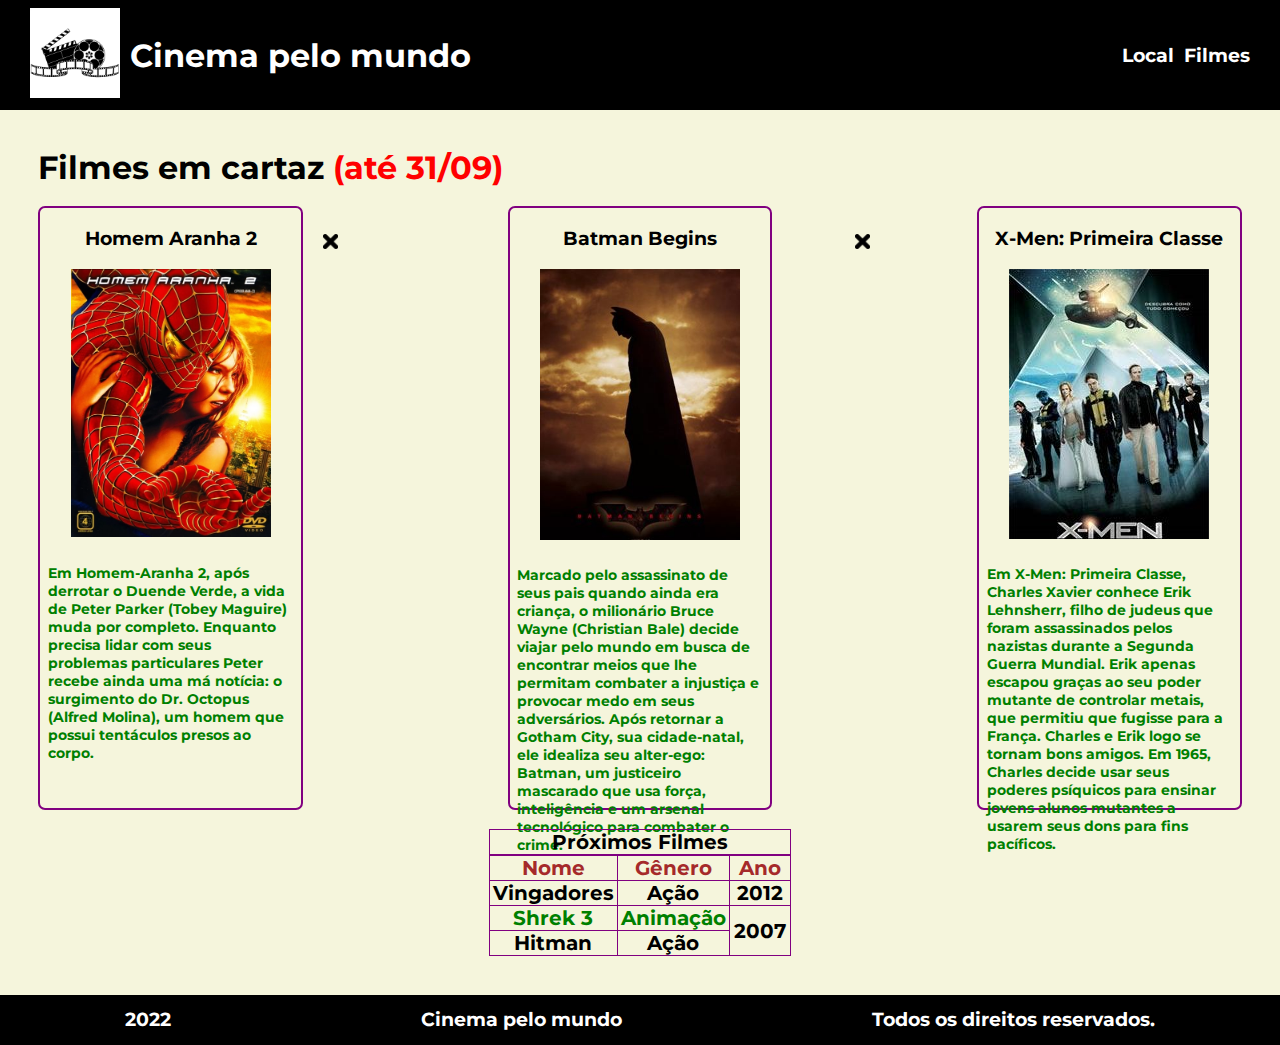
<file: filmes.html>
<!DOCTYPE html>
<html lang="pt-BR">

<head>
  <meta charset="utf-8">
  <meta name="viewport" content="width=device-width">
  <title>replit</title>
  <link href="style.css" rel="stylesheet" type="text/css" />
  <link rel="preconnect" href="https://fonts.googleapis.com"><link rel="preconnect" href="https://fonts.gstatic.com" crossorigin><link href="https://fonts.googleapis.com/css2?family=Montserrat:ital,wght@0,400;0,700;1,400&display=swap" rel="stylesheet">
  <title>Filmes - Cinema pelo mundo</title>
</head>

<body>
  <header id="cabecalho">
    <a href="index.html">
      <img id="logo_cabecalho" src="imagens/logo-cabeçalho.jpg" alt="logo do cinema pelo mundo">
    </a>
    <a href="index.html" id="titulo_cabecalho">
      <h1>Cinema pelo mundo</h1>
    </a>
    <a href="local.html" id="local_cabecalho">
      <h3>Local</h3>
    </a>

    <a href="filmes.html">
      <h3>Filmes</h3>
    </a>
  </header>

  <article id="article_filmes">
    <header>
      <h1>Filmes em cartaz <span>(até 31/09)</span></h1>
      <br>
    </header>

    <section>
      <div class="card">
        <img id="icone_fechar1" src="imagens/icon-close.png" alt="icone de fechar" width="15px">
        <h3 class="titulo_filme">Homem Aranha 2</h3>
        <br>
        <img src="imagens/spiderman2.jpg" alt="cartaz homem aranha 2" width="200px">
        <br>
        <p class="descricao_filme">
          Em Homem-Aranha 2, após derrotar o Duende Verde, a vida de Peter Parker (Tobey Maguire) muda por
          completo. Enquanto precisa lidar com seus problemas particulares Peter recebe ainda uma má notícia:
          o surgimento do Dr. Octopus (Alfred Molina), um homem que possui tentáculos presos ao corpo.
        </p>
      </div>

      <div class="card">
        <img id="icone_fechar2" src="imagens/icon-close.png" alt="icone de fechar" width="15px">
        <h3 class="titulo_filme">Batman Begins</h3>
        <br>
        <img src="imagens/batman1.jpg" alt="cartaz batman begins" width="200px">
        <br>
        <p class="descricao_filme">
          Marcado pelo assassinato de seus pais quando ainda era criança, o milionário Bruce Wayne (Christian
          Bale) decide viajar pelo mundo em busca de encontrar meios que lhe permitam combater a injustiça e
          provocar medo em seus adversários. Após retornar a Gotham City, sua cidade-natal, ele idealiza seu
          alter-ego: Batman, um justiceiro mascarado que usa força, inteligência e um arsenal tecnológico para
          combater o crime.
        </p>
      </div>

      <div class="card">
        <img id="icone_fechar3" src="imagens/icon-close.png" alt="icone de fechar" width="15px">
        <h3 class="titulo_filme">X-Men: Primeira Classe</h3>
        <br>
        <img src="imagens/xmen.jpg" alt="cartaz x man" width="200px">
        <br>
        <p class="descricao_filme">
          Em X-Men: Primeira Classe, Charles Xavier conhece Erik Lehnsherr, filho de judeus que foram
          assassinados pelos nazistas durante a Segunda Guerra Mundial. Erik apenas escapou graças ao seu
          poder mutante de controlar metais, que permitiu que fugisse para a França. Charles e Erik logo se
          tornam bons amigos. Em 1965, Charles decide usar seus poderes psíquicos para ensinar jovens alunos
          mutantes a usarem seus dons para fins pacíficos.
        </p>
      </div>
    </section>
    <br>

    <section>
      <table>
        <caption>Próximos Filmes</caption>
        <thead>
          <tr>
            <th>Nome</th>
            <th>Gênero</th>
            <th>Ano</th>
          </tr>
        </thead>
        <tbody>
          <tr>
            <td>Vingadores</td>
            <td>Ação</td>
            <td>2012</td>
          </tr>
          <tr>
            <td class="titulo_verde">Shrek 3</td>
            <td class="titulo_verde">Animação</td>
            <td rowspan="2">2007</td>
          </tr>
          <tr>
            <td>Hitman</td>
            <td>Ação</td>
          </tr>
        </tbody>
      </table>
    </section>
  </article>

  <footer>
    <h3>2022</h3>
    <h3>Cinema pelo mundo</h3>
    <h3>Todos os direitos reservados.</h3>
  </footer>

</body>

</html>
</file>
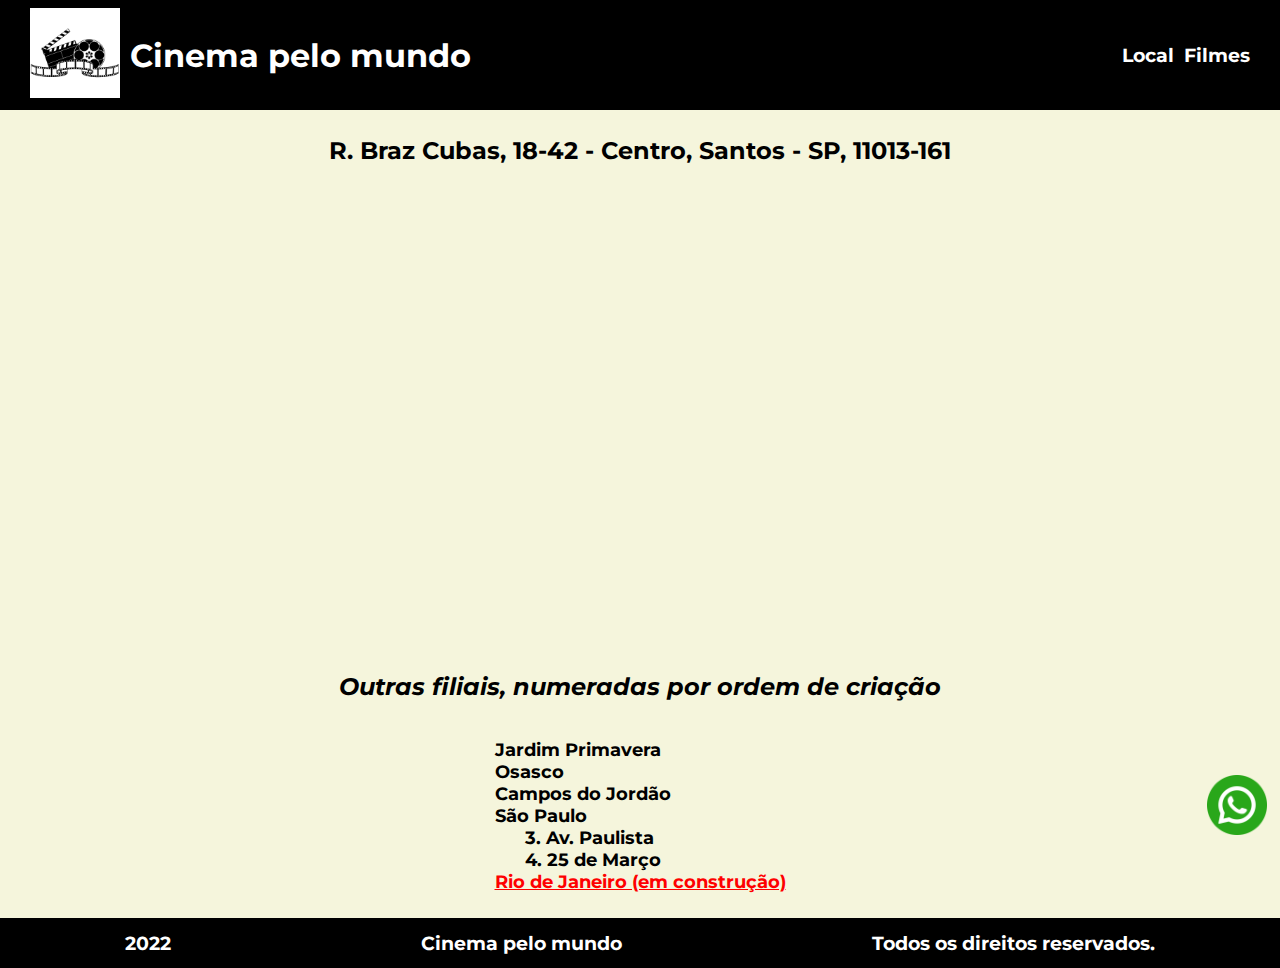
<file: local.html>
<!DOCTYPE html>
<html lang="pt-BR">

<head>
  <meta charset="utf-8">
  <meta name="viewport" content="width=device-width">
  <title>replit</title>
  <link href="style.css" rel="stylesheet" type="text/css" />
  <link rel="preconnect" href="https://fonts.googleapis.com"><link rel="preconnect" href="https://fonts.gstatic.com" crossorigin><link href="https://fonts.googleapis.com/css2?family=Montserrat:ital,wght@0,400;0,700;1,400&display=swap" rel="stylesheet">
  <title>Local - Cinema pelo mundo</title>
</head>

<body>

  <a href="https://www.whatsapp.com/">
    <img id="logo_whats" src="imagens/logo-whatsapp.png" alt="logo do whats" width="60px">
  </a>

  <header id="cabecalho">
    <a href="index.html">
      <img id="logo_cabecalho" src="imagens/logo-cabeçalho.jpg" alt="logo do cinema pelo mundo">
    </a>
    <a href="index.html" id="titulo_cabecalho">
      <h1>Cinema pelo mundo</h1>
    </a>
    <a href="local.html" id="local_cabecalho">
      <h3>Local</h3>
    </a>

    <a href="filmes.html">
      <h3>Filmes</h3>
    </a>
  </header>

  <section id="section_local">
    <h2>R. Braz Cubas, 18-42 - Centro, Santos - SP, 11013-161</h2>
    <br>

    <iframe
      src="https://www.google.com/maps/embed?pb=!1m18!1m12!1m3!1d3646.7555970711237!2d-46.326690385015105!3d-23.933707084499286!2m3!1f0!2f0!3f0!3m2!1i1024!2i768!4f13.1!3m3!1m2!1s0x94ce048008c9ee65%3A0x59c25a685f05f6dd!2sR.%20Braz%20Cubas%2C%2018%20-%20Centro%2C%20Santos%20-%20SP%2C%2011013-160!5e0!3m2!1spt-BR!2sbr!4v1670853057281!5m2!1spt-BR!2sbr"
      width="600" height="450" style="border:0;" allowfullscreen="" loading="lazy"
      referrerpolicy="no-referrer-when-downgrade"></iframe>
    <br>
    <br>

    <h2><em>Outras filiais, numeradas por ordem de criação</em></h2>
    <br>
    <br>
    <dl>
      <dt>Jardim Primavera</dt>
      <dt>Osasco</dt>
      <dt>Campos do Jordão</dt>
      <dt>São Paulo</dt>
      <dd>3. Av. Paulista</dd>
      <dd>4. 25 de Março</dd>
      <dt><span>Rio de Janeiro (em construção)</span></dt>
    </dl>
  </section>

  <footer>
    <h3>2022</h3>
    <h3>Cinema pelo mundo</h3>
    <h3>Todos os direitos reservados.</h3>
  </footer>

</body>

</html>
</file>
<file: style.css>
* {
    padding: 0;
    margin: 0;
}

body{
  font-family: 'Montserrat', sans-serif;
}

#cabecalho {
    padding: 0px 30px 0px 30px;
    display: flex;
    height: 110px;
    background-color: black;
    color: white;
    align-items: center;

}

a {
    color: #FFFFFF;
    text-decoration: none;

}

#local_cabecalho {
    padding-right: 10px;
    margin-left: auto;
}


#logo_cabecalho {
    padding-right: 10px;
    width: 90px;
    height: 90px;
}

#lado_esquerdo {
    display: flex;
    flex-direction: column;
    align-items: center;
    padding: 1%;
    width: 48%;
    height: 750px;
    float: left;
    background-color: beige;
}

.botao_home {
    background-color: darkblue;
    color: white;
    padding: 15px;
    border: 3px solid orange;
    border-radius: 5px;
    text-decoration: none;
}

.botao_home:hover {
    opacity: 0.7;
}

#lado_direito {
    display: flex;
    flex-direction: column;
    align-items: center;
    padding: 1%;
    width: 48%;
    height: 750px;
    float: right;
    background-color: lightgray;
    color: darkblue;
}

#video {
    width: 400px;
    height: 300px;
    margin-top: 150px;
}

footer {
    width: 100%;
    height: 50px;
    color: #FFFFFF;
    background-color: black;
    display: flex;
    justify-content: space-around;
    align-items: center;
}

#section_local {
    padding: 2%;
    background-color: beige;
    display: flex;
    align-items: center;
    flex-direction: column;
}

dl {
    font-size: 18px;
    font-weight: bold;
}

dd {
    text-indent: 30px;
}

dt span {
    color: rgb(254, 0, 0);
    text-decoration: underline;
}

#logo_whats {
    position: fixed;
    bottom: 65px;
    right: 1%;
}

#article_filmes {
    padding: 3%;
    background-color: beige;
}

#article_filmes section {
    display: flex;
    justify-content: space-around;
    gap: 17%;
}

h1 span {
    color: red;
}

.card {
    display: flex;
    flex-direction: column;
    border: 2px solid purple;
    border-radius: 7px;
    width: 300px;
    height: 600px;
    align-items: center;

}

#icone_fechar1 {
    position: absolute;
    left: 323px;
    top: 26%;
    cursor: pointer;
}

#icone_fechar2 {
    position: absolute;
    left: 855px;
    top: 26%;
    cursor: pointer;
}

#icone_fechar3 {
    position: absolute;
    left: 1390px;
    top: 26%;
    cursor: pointer;
}

.titulo_filme{
    padding-top: 7%;
}

.descricao_filme{
    padding: 3%;
    font-weight: bold;
    color: green;
    font-size: 14px;
}

table, 
caption,
th,
td{
    width: 300px;
    border: 1px solid purple;
    border-collapse: collapse;
    font-weight: bold;
    font-size: 20px;
}

th, td{
    text-align: center;
}

th{
    color: brown;
}

.titulo_verde{
    color: green;
}
</file>
